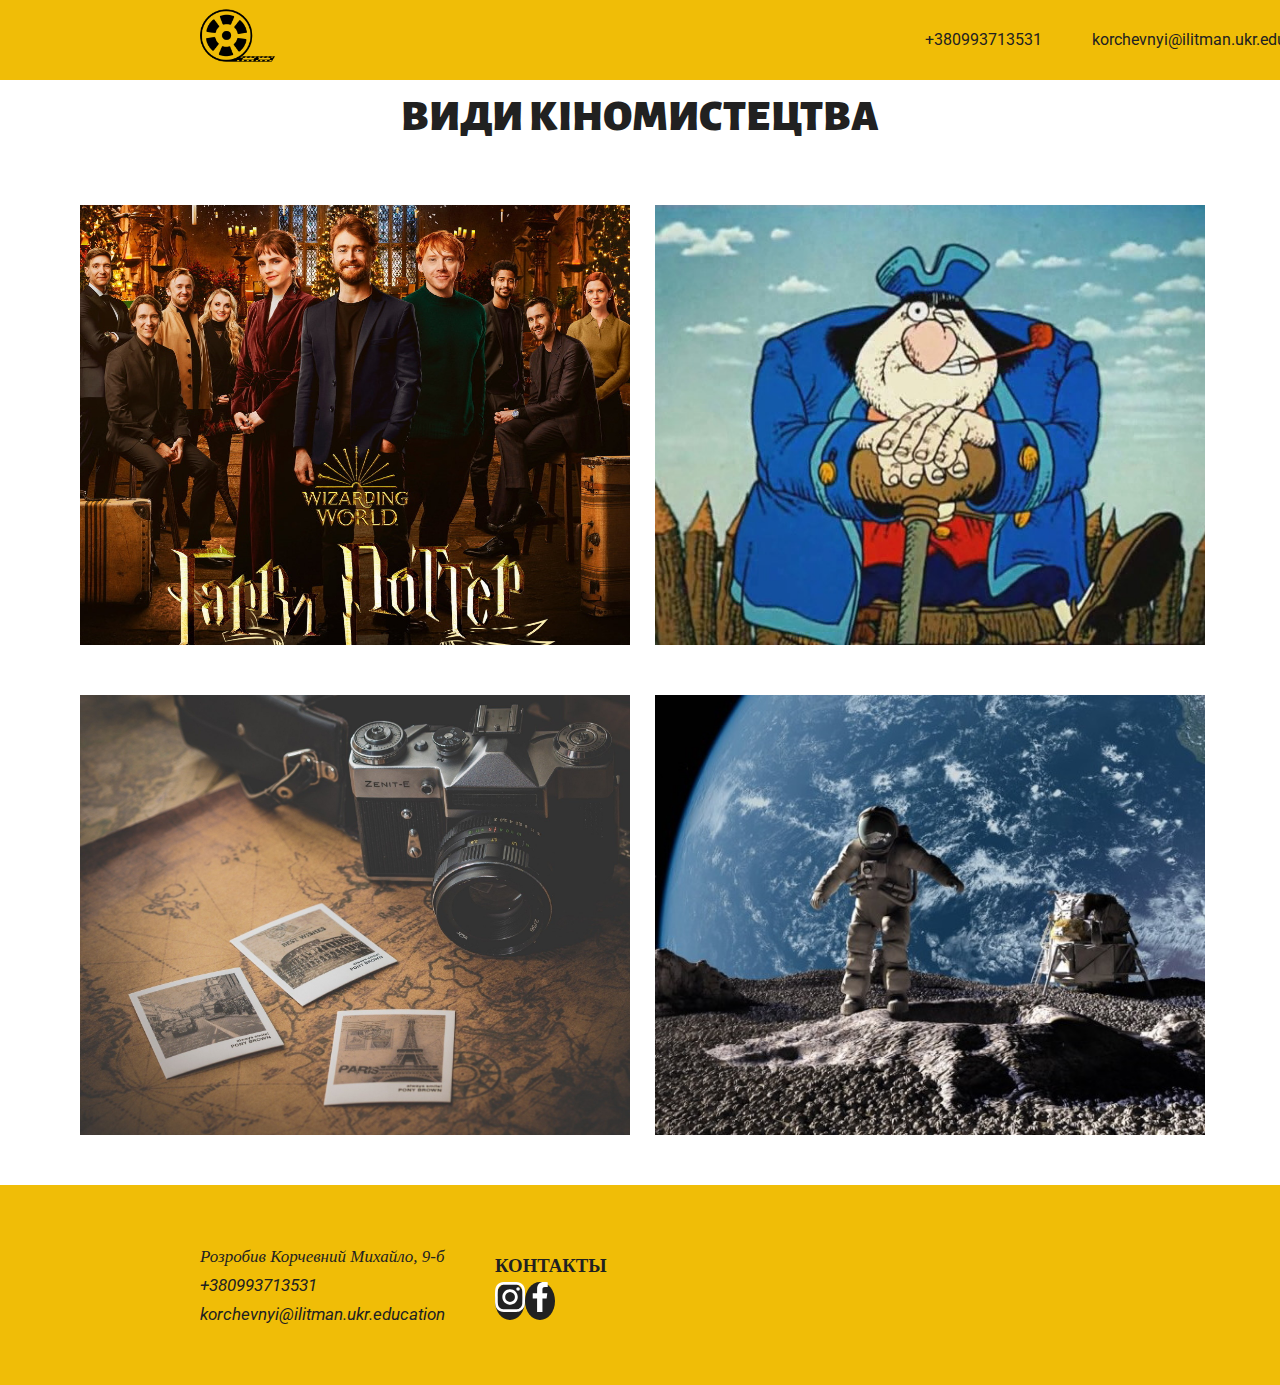
<file: index.html>
<!DOCTYPE html>
<html lang="en">
<head>
  <meta charset="UTF-8">
  <meta http-equiv="X-UA-Compatible" content="IE=edge">
  <meta name="viewport" content="width=device-width, initial-scale=1.0">
  <link rel="stylesheet" href="./styles/styles.css">
  <link rel="preconnect" href="https://fonts.googleapis.com">
  <link rel="preconnect" href="https://fonts.gstatic.com" crossorigin>
  <link href="https://fonts.googleapis.com/css2?family=Roboto:wght@400;500&display=swap" rel="stylesheet">
  <link rel="preconnect" href="https://fonts.googleapis.com">
  <link rel="preconnect" href="https://fonts.gstatic.com" crossorigin>
  <link href="https://fonts.googleapis.com/css2?family=Alegreya+Sans:ital,wght@1,500&display=swap" rel="stylesheet">
  <link href="https://cdnjs.cloudflare.com/ajax/libs/modern-normalize/1.1.0/modern-normalize.min.css">
  <title>Види кіномистецтва</title>
</head>
<body>


<!-- header----------------------------------------------------------------------------------------------------------------------------- -->


  <header>
      <a href="./index.html"><img class="logo" src="./images/logo.png" alt="Логотип"></a>
      <ul class="contacts">
        <li class="contacts-item">
          <a href="tel:+380993713531">+380993713531</a>
        </li>
        <li class="contacts-item">
          <a href="mailto:korchevnyi@ilitman.ukr.education">korchevnyi@ilitman.ukr.education</a>
        </li>
      </ul>
  </header>


<!-- main--------------------------------------------------------------------------------------------------------------------------------- -->


  <main class="container">
    <section class="hero">
      <h1>види кіномистецтва</h1>
    </section>


<!-- list---------------------------------------------------------------------------------------------------------------------------------- -->


    <section class="main-list">
      <ul class="list">
        <li class="img-item">
          <img src="./images/harry.jpg" alt="Фільм Гаррі Поттер" width="550">
          <div class="main-item">
            <h2>
              Художнє кіно
            </h2>
            <p>
              Вид кіномистецтва, побудований на грі акторів. До художніх фільмів належать майже всі твори кінематографа. Перші
              художні фільми почав знімати Жорж Мельєс 1896 року. В Україні перші фільми було показано глядацькій аудиторії 1896
              року.
            </p>
          </div>
        </li>

        <li class="img-item">
          <img src="./images/multfilm.jpg" alt="Мультфільм Отрів Скарбів" width="550">
          <div class="main-item">
            <h2>Мультиплікаційне кіно</h2>
            <p>Вид кіномистецтва, твори якого створюють методом покадрової зйомки послідовних фаз руху мальованих (графічна або
              мальована анімація) або об'ємних (об'ємна або лялькова анімація) картинок. Сьогодні класифікація розрізняє 4 типи
              анімації: 2D, 3D, покадрова мультиплікація і stop-motion.Крім цього, існують деякі більш специфічні види анімації,
              для яких також потрібні певні вміння. Наприклад, Голкова, пісочна та анімація на воді</p>
          </div>
        </li>
        <li class="img-item">
          <img src="./images/documental.jpg" alt="Документальне кіно" width="550">
          <div class="main-item">
            <h2>Документальне кіно</h2>
            <p>Фільм, в основу якого покладені зйомки реальних подій та осіб. Темою для документальних фільмів найчастіше стають
              історичні події, культурні та соціальні явища, відомі особистості та товариства. Завдання документалістики: Засіб
              навчання і освіти; Дослідження (географічне, зоологічне, історичне, етнографічне тощо); Пропаганда (науки,
              технології, релігії); Хроніка (тривале спостереження за подією, репортаж); Публіцистика</p>
          </div>
        </li>
        <li class="img-item">
          <img src="./images/science.jpg" alt="Планета-океан" width="550">
          <div class="main-item">
            <h2>Науково-популярне кіно</h2>
            <p>Вид кінодокументалістики, завданням якого є оприлюднити наукові відомості, факт і результати досліджень, описати
              на рівні загальних понять (тобто «популярною мовою») наукові гіпотези, ідеї, відкриття, погляди, може стосуватися
              як вже добре вивчених питань, так і тих, що перебувають у процесі розробки, «на вістрі» науки. Таким чином
              науково-популярні фільми також популяризують (пропагують) глядачам по суті і сам науковий метод для сприйняття
              навколишньої дійсності.</p>
          </div>
        </li>
      </ul>
    </section>
  </main>


<!-- footer---------------------------------------------------------------------------------------------------------------------------- -->


  <footer>
    <address>
      <ul class="bottom-contacts">
        <li class="address-item">Розробив Корчевний Михайло, 9-б</li>
        <li class="address-item"><a href="tel:+380993713531">+380993713531</a></li>
        <li class="address-item"><a href="mailto:korchevnyi@ilitman.ukr.education">korchevnyi@ilitman.ukr.education</a></li>
      </ul>
    </address>
    <div class="join">
      <h3 class="join-h">Контакты</h3>
      <ul class="join-icons-list">
        <li class="join-item">
          <a href="/" class="join-a">
            <svg class="join-icon">
              <use href="./images/links.svg#icon-instagram"></use>
            </svg>
          </a>
        </li>
        <li class="join-item">
          <a href="/" class="join-a">
            <svg class="join-icon">
              <use href="./images/links.svg#icon-facebook"></use>
            </svg>
          </a>
        </li>
      </ul>
    </div>
  </footer>
</body>
</html>
</file>
<file: styles/styles.css>
* {
  margin: 0;
  padding: 0;
  text-decoration: none;
  box-sizing: border-box;
}

:root {
  --main-ff: 'Roboto', sans-serif;
  --logo-ff: 'Alegreya Sans', sans-serif;
  --main-color: #ffffff;
  --main-color-2: #212121;
  --accent-color: #f0bd07;
  --accent-color-2: #f00;
  --text-fw: 400;
  --smaller-fw: 500;
  --bolder-fw: 700;
}

body {
  background: var(--main-color);
  max-width: 1600;
  margin-left: auto;
  margin-right: auto;
  line-height: 1.71;
  font-size: 16px;
  color: var(--main-color-2);
}

li {
  list-style: none;
}

.container {
  max-width: 1200px;
  margin-left: auto;
  margin-right: auto;
  padding-left: 15px;
  padding-right: 15px;
}

p {
  font-family: var(--main-ff);
  font-weight: var(--text-fw);
  letter-spacing: 0.03em;
}

h2 {
  font-family: var(--logo-ff);
  font-weight: var(--smaller-fw);
  font-size: 30px;
  text-align: center;
}

h1 {
  font-family: var(--logo-ff);
  font-size: 44px;
  font-weight: 900;
  text-transform: uppercase;
  text-align: center ;
}

a {
  color: var(--main-color-2);
  text-decoration: none;
  font-family: var(--main-ff);
}

a:hover {
  color: var(--accent-color-2);
}


/* ----------------------------------------------header---------------------------------------------- */


header {
  display: flex;
  align-items: center;
  height: 80px;
  background-color: var(--accent-color);
  padding-left: 200px;
}

.logo {
  width: 75px;
  height: 75px;
}

.contacts {
  display: flex;
  margin-left: 650px;
}

.contacts-item:last-child {
  margin-left: 50px;
}


/* ---------------------------------------------------hero-----------------------------------------------------------------------*/


.hero {
  margin-bottom: 50px;
}


/* ----------------------------------------------------list------------------------------------------------------------------------ */


.list {
  display: flex;
  flex-wrap: wrap;
}

.img-item {
  position: relative;
  width: 550px;
  height: 440px;
  margin-left: 25px;
  margin-bottom: 50px;

  overflow: hidden;
}

.img-item:hover .main-item {
  transform: translateX(0);
}

.main-item {
  position: absolute;
  top: 0;
  left: 0;
  width: 550px;
  height: 440px;
  padding: 10px;
  background-color: var(--main-color-2);
  color: #eeeeee;
  
  transform: translateX(-100%);
  transition: transform 250ms ease;
}



/* ------------------------------------------------footer-------------------------------------------------------------------------- */


footer {
  display: flex;
  background-color: var(--accent-color);
  padding-left: 200px;
  height: 200px;
  align-items: center;
}

address {
  margin-right: 50px;
  color: var(--main-color-2);
  font-size: 17px;
}

.address-item:hover {
  color: var(--accent-color-2);
}

.join-h {
  text-transform: uppercase;
  color: var(--main-color-2);
}

.join-icons-list {
  display: flex;
}

.join-item {
  color: var(--main-color);
  background-color: var(--main-color-2);
  border-radius: 100%;
}

.join-icon {
  width: 30px;
  height: 30px;
  fill: #fff;
}
</file>
